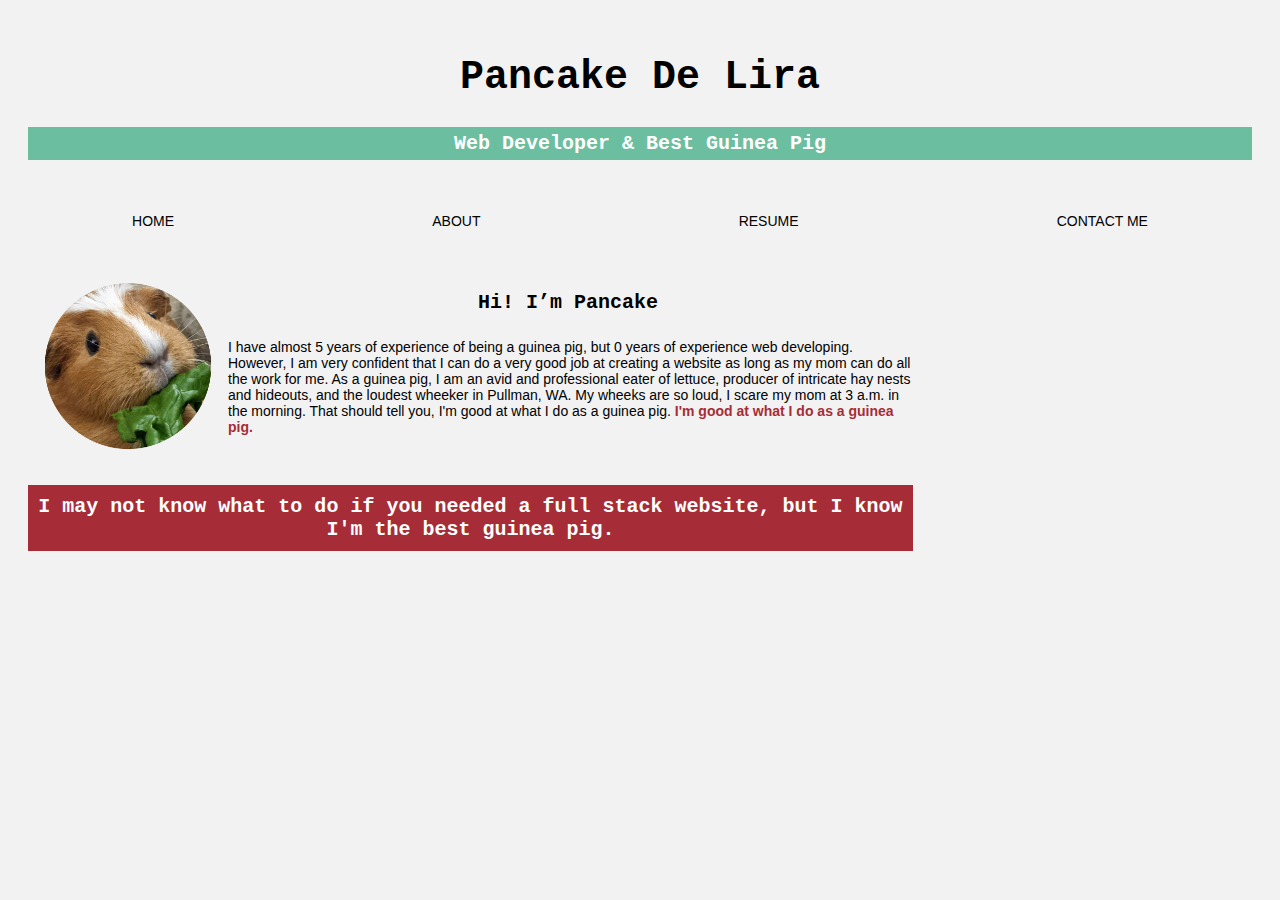
<file: midtermfall2023-yourfirstname-yourlastname/index.html>
<!DOCTYPE html>
<html>
<head>
  <link rel="stylesheet" type="text/css" href="styles.css">
</head>
<body>

  <div id="header">
    <h1 class="textlogo">Pancake De Lira</h1>
    <h2>Web Developer & Best Guinea Pig</h2>
  </div>

  <div id="nav">
    <ul>
      <li><a href="index.html">HOME</a></li>
      <li><a href="about.html">ABOUT</a></li>
      <li><a href="resume.html">RESUME</a></li>
      <li><a href="contact.html">CONTACT ME</a></li>
    </ul>
  </div>
  
  <div id="container">
  <div id="main">
    <img src="resources/images/pancake-profile.png" alt="Pancake's Profile Picture" class="profile">
    <h3>Hi! I’m Pancake</h3>
    <p>
        I have almost 5 years of experience of being a guinea pig, but 0 years of experience web developing. 
        However, I am very confident that I can do a very good job at creating a website as long as my mom can 
        do all the work for me. As a guinea pig, I am an avid and professional eater of lettuce, producer of 
        intricate hay nests and hideouts, and the loudest wheeker in Pullman, WA. My wheeks are so loud, I scare 
        my mom at 3 a.m. in the morning. That should tell you, I'm good at what I do as a guinea pig. 
        <span class="sm-emphasis">I'm good at what I do as a guinea pig.</span>
      </p>
      <p>
        <span class="emphasis">I may not know what to do if you needed a full stack website, but I know I'm the best guinea pig.</span>
      </p>

      <!-- Even/Odd Number Checker -->
      <script>
        // Prompt the user for a number
        const userInput = prompt("Enter a number:");
        const num = parseInt(userInput);

        if (!isNaN(num)) {
          if (num % 2 === 0) {
            evenCountdown(num);
          } 
          
          else {
            console.log("This is an odd number");
          }
        } 
        
        else {
          console.log("Invalid input. Please enter a valid number.");
        }

        // Function to count down from eNum to 1 and print even numbers
        function evenCountdown(eNum) {
          for (var i = 1; i <= eNum; i++) {
            
              console.log(i);
      
          }
        }
        </script>
      </div>
    </div>
  </body>
</html>

<!-- Part 2: Conceptual Questions (question 1) -->
<!-- Valid IPv4 address example: 192.0.2.146 -->
</file>
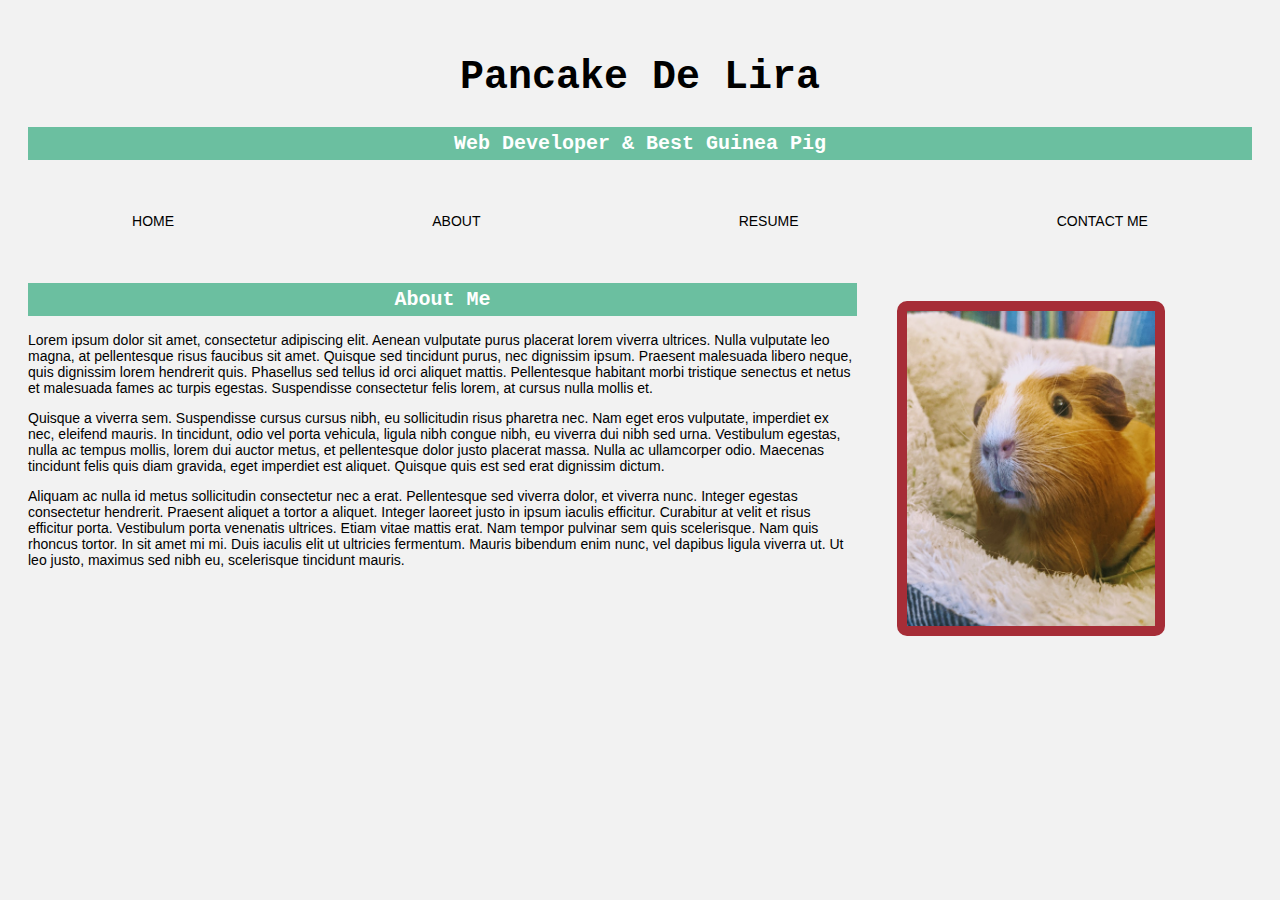
<file: midtermfall2023-yourfirstname-yourlastname/about.html>
<!DOCTYPE html>
<html>
<head>
  <link rel="stylesheet" type="text/css" href="styles.css">
</head>
<body>

  <div id="header">
    <h1 class="textlogo">Pancake De Lira</h1>
    <h2>Web Developer & Best Guinea Pig</h2>
  </div>

  <div id="nav">
    <ul>
        <li><a href="index.html">HOME</a></li>
        <li><a href="about.html">ABOUT</a></li>
        <li><a href="resume.html">RESUME</a></li>
        <li><a href="contact.html">CONTACT ME</a></li>
    </ul>
  </div>

  <div id="container">

    <div id="main">
        <h2>About Me</h2>
          <p>
            Lorem ipsum dolor sit amet, consectetur adipiscing elit. Aenean vulputate purus placerat 
            lorem viverra ultrices. Nulla vulputate leo magna, at pellentesque risus faucibus sit amet. 
            Quisque sed tincidunt purus, nec dignissim ipsum. Praesent malesuada libero neque, quis dignissim 
            lorem hendrerit quis. Phasellus sed tellus id orci aliquet mattis. Pellentesque habitant morbi tristique 
            senectus et netus et malesuada fames ac turpis egestas. Suspendisse consectetur felis lorem, at cursus 
            nulla mollis et.
          </p>
          <p>
            Quisque a viverra sem. Suspendisse cursus cursus nibh, eu sollicitudin risus pharetra nec. Nam eget eros 
            vulputate, imperdiet ex nec, eleifend mauris. In tincidunt, odio vel porta vehicula, ligula nibh congue nibh, 
            eu viverra dui nibh sed urna. Vestibulum egestas, nulla ac tempus mollis, lorem dui auctor metus, et pellentesque 
            dolor justo placerat massa. Nulla ac ullamcorper odio. Maecenas tincidunt felis quis diam gravida, eget imperdiet 
            est aliquet. Quisque quis est sed erat dignissim dictum.
          </p> 
          <p>
            Aliquam ac nulla id metus sollicitudin consectetur nec a erat. Pellentesque sed viverra dolor, et viverra nunc. 
            Integer egestas consectetur hendrerit. Praesent aliquet a tortor a aliquet. Integer laoreet justo in ipsum iaculis 
            efficitur. Curabitur at velit et risus efficitur porta. Vestibulum porta venenatis ultrices. Etiam vitae mattis erat. 
            Nam tempor pulvinar sem quis scelerisque. Nam quis rhoncus tortor. In sit amet mi mi. Duis iaculis elit ut ultricies fermentum. 
            Mauris bibendum enim nunc, vel dapibus ligula viverra ut. Ut leo justo, maximus sed nibh eu, scelerisque tincidunt mauris.
          </p>
    </div>

    <div id="aside">
    <div class="aboutprofile">
      <img src="resources/images/aboutImg.jpg" alt="About Me Image of Pancake" class="aboutprofile">
    </div>
    </div>

  </div>
</body>
</html>

<!-- Part 2: Conceptual Questions (question 2) -->
<!-- When a user accesses "breakfastcavies.com/about.html," the browser initiates a series of steps, including DNS resolution, 
  TCP connection establishment, sending an HTTP request, receiving an HTTP response, and finally rendering the HTML content of the "about.html" page. -->
</file>
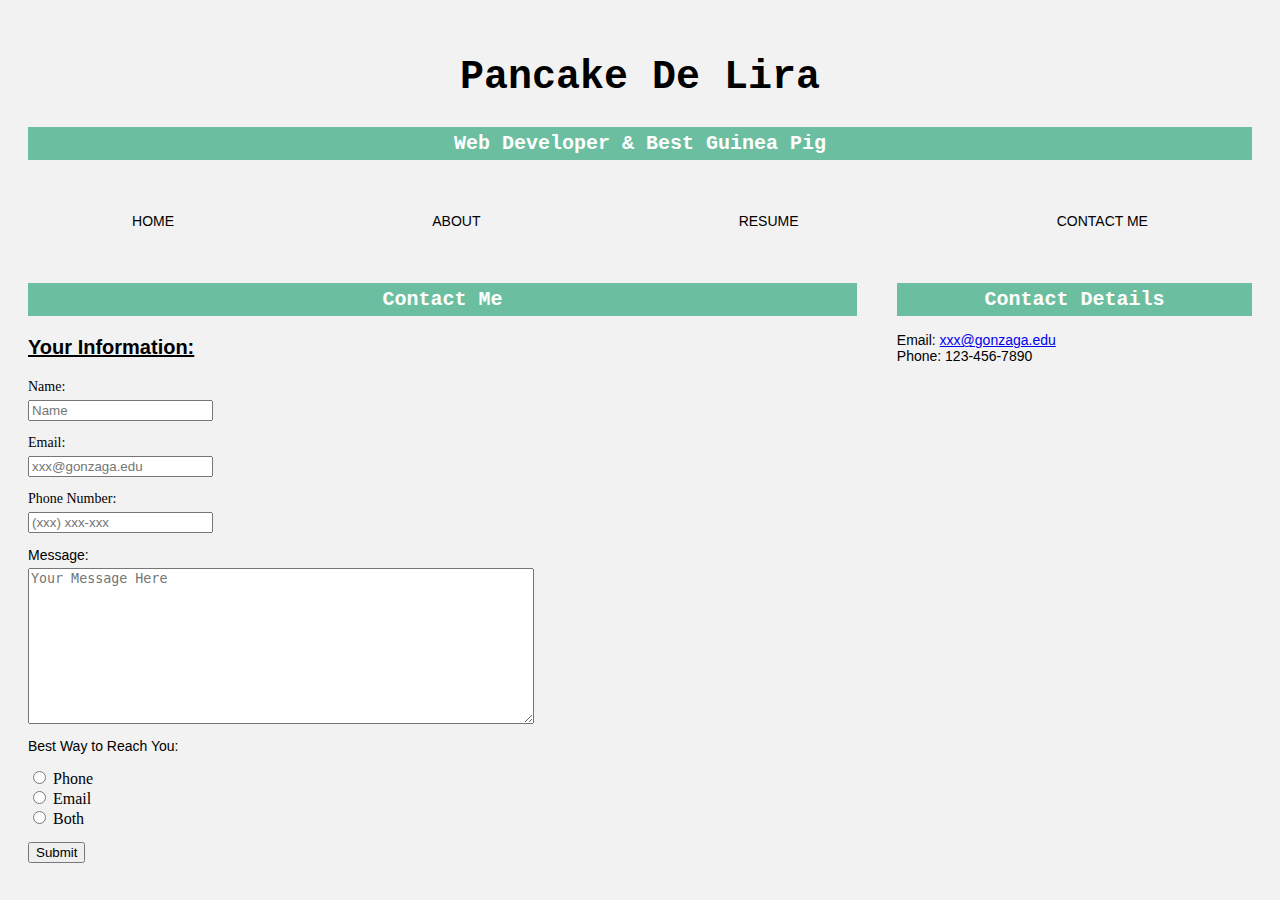
<file: midtermfall2023-yourfirstname-yourlastname/contact.html>
<!DOCTYPE html>
<html>
<head>
  <link rel="stylesheet" type="text/css" href="styles.css">
</head>
<body>

  <div id="header">
    <h1 class="textlogo">Pancake De Lira</h1>
    <h2>Web Developer & Best Guinea Pig</h2>
  </div>

  <div id="nav">
    <ul>
        <li><a href="index.html">HOME</a></li>
        <li><a href="about.html">ABOUT</a></li>
        <li><a href="resume.html">RESUME</a></li>
        <li><a href="contact.html">CONTACT ME</a></li>
    </ul>
  </div>

<div id="container">
  <div id="main">
        <h2>Contact Me</h2>

        <p class="bold-underlined">Your Information:</p>

        <form action="https://wp.zybooks.com/form-viewer.php" method="post">

        <div class="name-container">
          <label for="name" style="font-family: verdana;">Name:</label>
          <input type="text" id="name" name="name" placeholder="Name">
        </div>
  
        <p>
        <div class="email-container">
          <label for="email" style="font-family: verdana;">Email:</label>
          <input type="text" id="email" name="email" placeholder="xxx@gonzaga.edu">
        </div>
        </p>

        <p>
        <div class="phone-container">
          <label for="phone" style="font-family: verdana;">Phone Number:</label>
          <input type="text" id="phone" name="phone" placeholder="(xxx) xxx-xxx">
        </div>
        </p>

        <p>
        <div class="message-container">
          <label for="message">Message:</label>
          <textarea id="message" name="message" placeholder="Your Message Here"></textarea>
        </div>
        </p>
          
          <!-- Radio buttons and formatting to be aesthetically pleasing (EXTRA CREDIT) -->
          <p>Best Way to Reach You:</p>
          <input type="radio" id="option1" name="radio" value="Option 1">
          <label for="option1">Phone</label><br>
          <input type="radio" id="option2" name="radio" value="Option 2">
          <label for="option2">Email</label><br>
          <input type="radio" id="option3" name="radio" value="Option 3">
          <label for="option3">Both</label>
        </form>

        <p> </p>
        <input type="submit" value="Submit">

    </div>

    <div id="aside">
      <h2>Contact Details</h2>
      <p>
        Email: <a href="mailto:xxx@gonzaga.edu">xxx@gonzaga.edu</a><br>
        Phone: 123-456-7890
      </p>
  </div>
</div>
</body>
</html>

<!--EXTRA CREDIT (Push to GitHub Pages)-->
<!--https://github.com/mayarane/midtermfall2023-maya-tiu.git-->
</file>
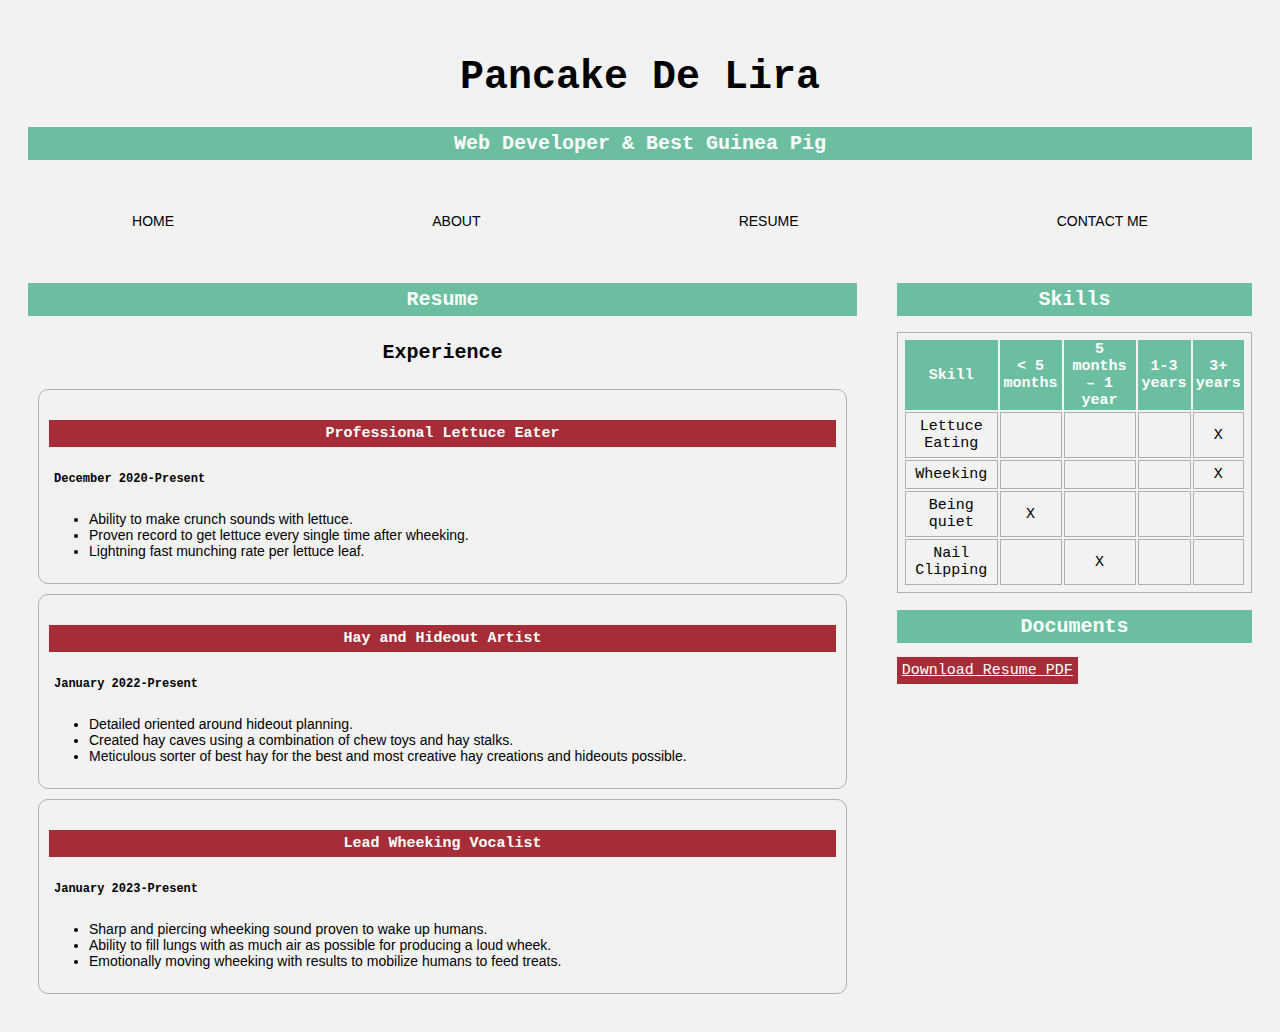
<file: midtermfall2023-yourfirstname-yourlastname/resume.html>
<!DOCTYPE html>
<html>
<head>
  <link rel="stylesheet" type="text/css" href="styles.css">
</head>
<body>

  <div id="header">
    <h1 class="textlogo">Pancake De Lira</h1>
    <h2>Web Developer & Best Guinea Pig</h2>
  </div>

  <div id="nav">
    <ul>
        <li><a href="index.html">HOME</a></li>
        <li><a href="about.html">ABOUT</a></li>
        <li><a href="resume.html">RESUME</a></li>
        <li><a href="contact.html">CONTACT ME</a></li>
    </ul>
  </div>

  <div id="container">
    <div id="main">
  <h2>Resume</h2>
  <h3>Experience</h3>

  <div>
    <h4>Professional Lettuce Eater</h4>
    <h5>December 2020-Present</h5>
    <ul>
      <li>Ability to make crunch sounds with lettuce.</li>
      <li>Proven record to get lettuce every single time after wheeking.</li>
      <li>Lightning fast munching rate per lettuce leaf.</li>
    </ul>
  </div>

  <div>
    <h4>Hay and Hideout Artist</h4>
    <h5>January 2022-Present</h5>
    <ul>
      <li>Detailed oriented around hideout planning.</li>
      <li>Created hay caves using a combination of chew toys and hay stalks.</li>
      <li>Meticulous sorter of best hay for the best and most creative hay creations and hideouts possible.</li>
    </ul>
  </div>

  <div>
    <h4>Lead Wheeking Vocalist</h4>
    <h5>January 2023-Present</h5>
    <ul>
      <li>Sharp and piercing wheeking sound proven to wake up humans.</li>
      <li>Ability to fill lungs with as much air as possible for producing a loud wheek.</li>
      <li>Emotionally moving wheeking with results to mobilize humans to feed treats.</li>
    </ul>
  </div>

</div>

  <div id="aside">
      <h2>Skills</h2>
      <table>
        <thead>
          <tr>
            <th>Skill</th>
            <th>&lt; 5 months</th>
            <th>5 months – 1 year</th>
            <th>1-3 years</th>
            <th>3+ years</th>
          </tr>
        </thead>
        <tbody>
          <tr>
            <td>Lettuce Eating</td>
            <td> </td>
            <td> </td>
            <td> </td>
            <td>X</td>
          </tr>
          <tr>
            <td>Wheeking</td>
            <td> </td>
            <td> </td>
            <td> </td>
            <td>X</td>
          </tr>
          <tr>
            <td>Being quiet</td>
            <td>X</td>
            <td> </td>
            <td> </td>
            <td> </td>
          </tr>
          <tr>
            <td>Nail Clipping</td>
            <td> </td>
            <td>X</td>
            <td> </td>
            <td> </td>
          </tr>
        </tbody>
      </table>
      
      <h2>Documents</h2>
      <a href="https://www.google.com" target="_blank" class="speciallink">Download Resume PDF</a>
</div>
</body>
</html>
</file>
<file: midtermfall2023-yourfirstname-yourlastname/styles.css>
/* Global Styles */
body {
    background-color: #F2F2F2;
  }
  
  p {
    font-family: Verdana, sans-serif;
    font-size: 14px;
  }
  
  h2 {
    font-family: "Courier New", monospace;
    font-size: 20px;
    text-align: center;
    background-color: #6bbfa0;
    color: white;
    padding: 5px;
  }
  
  h3 {
    font-family: "Courier New", monospace;
    font-size: 20px;
    text-align: center;
    padding: 5px;
  }

  li a {
    color: #000000; 
}

  /* Header Styles */
  #header {
    text-align: center;
    padding: 20px;
    background-color: #F2F2F2;
}

.textlogo {
    font-family: "Courier New", monospace;
    font-size: 40px;
}
  
  #header h2 {
    text-align: center;
  }
  
  /* Navigation Bar Styles */
  #nav ul {
    display: flex;
    list-style: none;
    padding: 0px;
    gap: 10px;
  }
  
  #nav li {
    flex-grow: 1;
    text-align: center;
  }
  
  #nav a {
    font-family: Verdana, sans-serif;
    font-size: 14px;
    font-variant: small-caps;
    text-decoration: none;
  }

  #nav a:hover {
    background-color: #6bbfa0;
    color: white;
    padding: 10px;
    text-decoration: overline;
    font-weight: bold;
  }
  
  /* Container Styles */
  #container {
    display: flex;
    flex-direction: row;
  }
  
  #main {
    flex-grow: 0;
    flex-shrink: 1;
    flex-basis: 70%;
    padding: 20px;
  }
  
  #aside {
    flex-grow: 0;
    flex-shrink: 1;
    flex-basis: 30%;
    padding: 20px;
  }
  
  /* Resume Table Styles */
  table, td {
    font-family: "Courier New", monospace;
    font-size: 15px;
    text-align: center;
    border: 1px solid #b0b0b0;
    border-color: #b0b0b0;
    padding: 5px;
  }
  
  thead {
    background-color: #6bbfa0;
    color: white;
    font-weight: bold;
  }
  
  /* Special Link Styles */
  a.speciallink {
    font-family: "Courier New", monospace;
    font-size: 15px;
    text-align: center;
    background-color: #A62D37;
    color: #FFFFFF;
    padding: 5px;
  }
  
  .speciallink:hover {
    background-color: #6bbfa0;
    text-decoration: overline;
    font-weight: bold;
  }
  
  /* Experience Div Styles */
  #main > div {
    border: 1px solid #b0b0b0;
    margin: 10px;
    padding: 10px;
    border-radius: 10px;
  }

  #main > div h4 {
    font-family: "Courier New", monospace;
    font-size: 15px;
    text-align: center;
    background-color: #A62D37;
    color: #FFFFFF;
    padding: 5px;
  }
  
  #main > div h5 {
    font-family: "Courier New", monospace;
    font-size: 12px;
    padding: 5px;
  }
  
  #main > div ul {
    font-family: Verdana, sans-serif;
    font-size: 14px;
  }  

/* Styling for .profile-image class */
.profile-image {
    width: 200px;
    height: 200px;
    float: left;
  }
  
  /* Styling for .sm-emphasis class */
  .sm-emphasis {
    color: #A62D37;
    font-weight: bold;
  }
  
  /* Styling for .emphasis class */
  .emphasis {
    display: block;
    font-family: "Courier New", monospace;
    font-size: 20px;
    text-align: center;
    font-weight: bold;
    background-color: #A62D37;
    color: white;
    padding: 10px;
    margin-top: 50px;
  }

/* index styling */
.profile {
    width: 200px;
    height: 200px;
    float: left;
}

/* about profile styling */
img.aboutprofile {
  width: 70%;
  border: 10px solid #A62D37;
  border-radius: 10px;
  margin-top: 35px;
} 

#message {
  height: 150px;
  width: 500px;
}

form label {
  flex: 1;
  margin-right: 10px;
}

.name-container {
  display: flex;
  flex-direction: column;
  align-items: flex-start;
}

.name-container label {
  margin-bottom: 5px;
  font-family: Verdana, sans-serif;
  font-size: 14px;
}

.email-container {
  display: flex;
  flex-direction: column;
  align-items: flex-start;
}

.email-container label {
  margin-bottom: 5px;
  font-family: Verdana, sans-serif;
  font-size: 14px;
}


.bold-underlined {
  font-weight: bold;
  text-decoration: underline;
  font-size: 20px;
}

.phone-container {
  display: flex;
  flex-direction: column;
  align-items: flex-start;
}

.phone-container label{
  margin-bottom: 5px;
  font-family: Verdana, sans-serif;
  font-size: 14px;
}

.message-container {
  display: flex;
  flex-direction: column;
  align-items: flex-start;
}

.message-container label {
  margin-bottom: 5px;
  font-family: Verdana, sans-serif;
  font-size: 14px;
}
</file>
